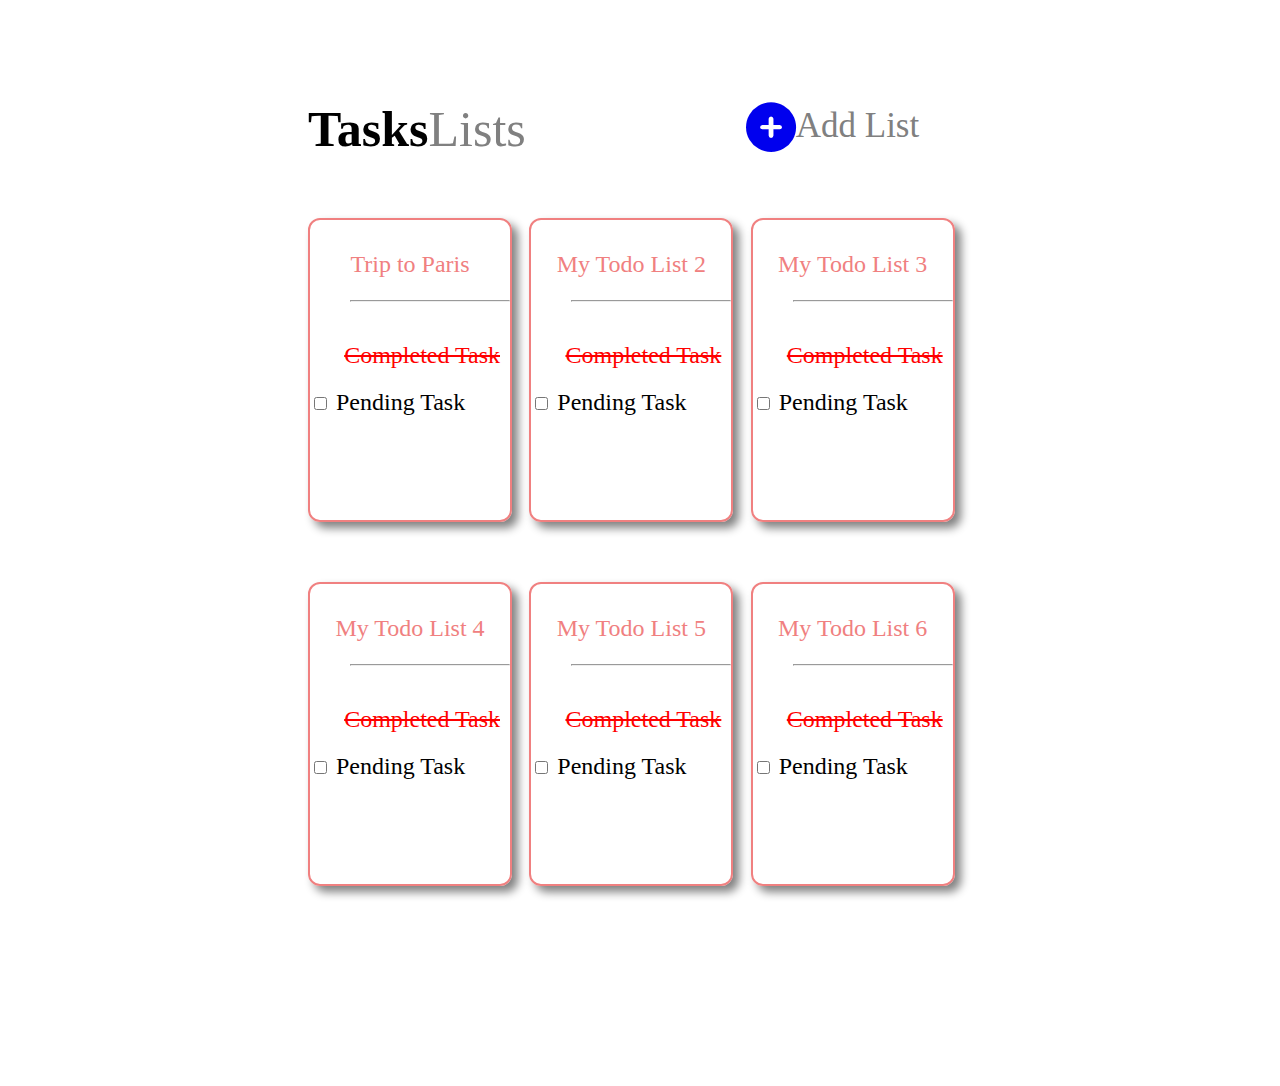
<file: index.html>
<!DOCTYPE html>
<html lang="en">
<head>
    <meta charset="UTF-8">
    <meta http-equiv="X-UA-Compatible" content="IE=edge">
    <meta name="viewport" content="width=device-width, initial-scale=1.0">
    <title>Document</title>
    <link rel="stylesheet" href="./index.css">
    <link rel="stylesheet" href="https://cdnjs.cloudflare.com/ajax/libs/font-awesome/6.0.0-beta2/css/all.min.css"/>

</head>
<body>
    <div class="homepage">
        <div class="heading">
            <div class=" word-task">Tasks</div> 
            <div class=" word-list">Lists</div>   
            <div>
                <!-- Logo link -->
                <a href="./index2.html"> <i class="fas fa-plus-circle" ></i> </a>
            </div>
            <!-- <div class=" word-addlist">Add List</div>    -->
            <a href="./index2.html" class=" word-addlist">Add List</a>

        </div>
        <!-- Trip TO Paris -->
        <div class="container">
            <div class="box">
                <a href="./index3.html" class="anchorlink"> <div class="box-heading ">Trip to Paris </div> </a>
                <div class="inside-box">
                    <hr class="hr-line-heading"> 
                    <div class="line-through-word">Completed Task</div>
                    <input type="checkbox" name="" id="" class="checkbox">
                    <label for="pending task">Pending Task</label>
                </div>
            </div>
            <!-- My Todo List 2-->
            <div class="box">
                <a href="" class="anchorlink"> <div class="box-heading ">My Todo List 2</div> </a>
                <div class="inside-box">
                    <hr class="hr-line-heading"> 
                    <div class="line-through-word">Completed Task</div>
                    <input type="checkbox" name="" id="" class="checkbox">
                    <label for="pending task">Pending Task</label>
                </div>
            </div>
            <!-- My Todo List 3-->
            <div class="box">
                <a href="" class="anchorlink"> <div class="box-heading ">My Todo List 3</div> </a>
                <div class="inside-box">
                    <hr class="hr-line-heading"> 
                    <div class="line-through-word">Completed Task</div>
                    <input type="checkbox" name="" id="" class="checkbox">
                    <label for="pending task">Pending Task</label>
                </div>
            </div>
             <!-- My Todo List 4-->
             <div class="box">
                <a href="" class="anchorlink"> <div class="box-heading ">My Todo List 4</div> </a>
                <div class="inside-box">
                    <hr class="hr-line-heading"> 
                    <div class="line-through-word">Completed Task</div>
                    <input type="checkbox" name="" id="" class="checkbox">
                    <label for="pending task">Pending Task</label>
                </div>
            </div>
             <!-- My Todo List 5-->
             <div class="box">
                <a href="" class="anchorlink"> <div class="box-heading ">My Todo List 5</div> </a>
                <div class="inside-box">
                    <hr class="hr-line-heading"> 
                    <div class="line-through-word">Completed Task</div>
                    <input type="checkbox" name="" id="" class="checkbox">
                    <label for="pending task">Pending Task</label>
                </div>
            </div>
             <!-- My Todo List 6-->
             <div class="box">
                <a href="" class="anchorlink"> <div class="box-heading ">My Todo List 6</div> </a>
                <div class="inside-box">
                    <hr class="hr-line-heading"> 
                    <div class="line-through-word">Completed Task</div>
                    <input type="checkbox" name="" id="" class="checkbox">
                    <label for="pending task">Pending Task</label>
                </div>
            </div>
            
        </div>

    </div>
</body>
</html>
</file>
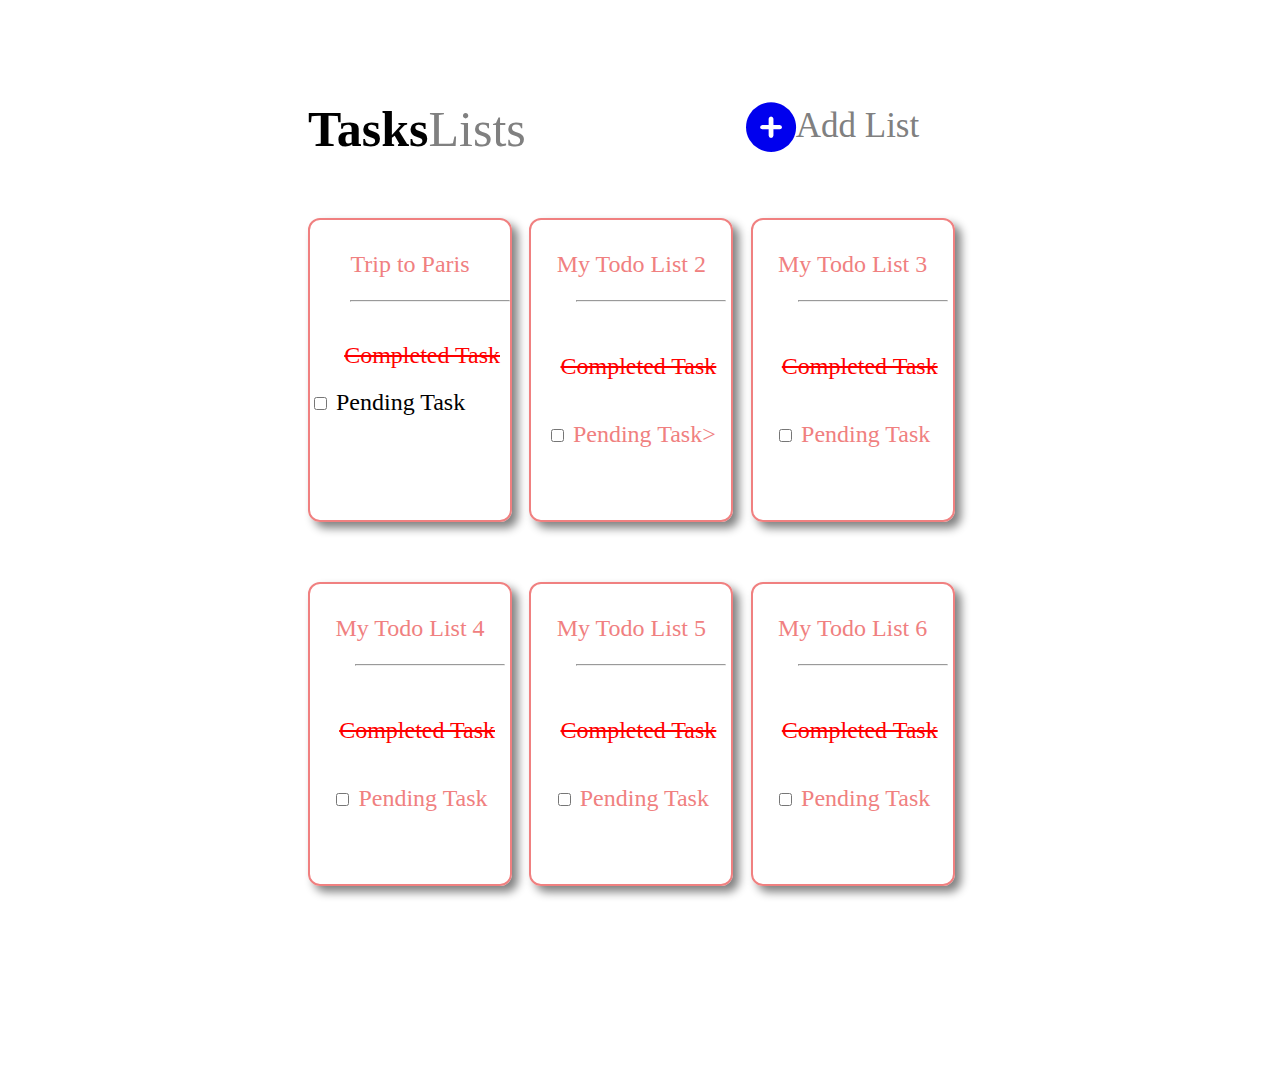
<file: djhfj.html>
<!DOCTYPE html>
<html lang="en">
<head>
    <meta charset="UTF-8">
    <meta http-equiv="X-UA-Compatible" content="IE=edge">
    <meta name="viewport" content="width=device-width, initial-scale=1.0">
    <title>Document</title>
    <link rel="stylesheet" href="./index.css">
    <link rel="stylesheet" href="https://cdnjs.cloudflare.com/ajax/libs/font-awesome/6.0.0-beta2/css/all.min.css"/>

</head>
<body>
    <div class="homepage">
        <div class="heading">
            <div class=" word-task">Tasks</div> 
            <div class=" word-list">Lists</div>   
            <div>
                <!-- Logo link -->
                <a href="./index2.html"> <i class="fas fa-plus-circle" ></i> </a>
            </div>
            <!-- <div class=" word-addlist">Add List</div>    -->
            <a href="./index2.html" class=" word-addlist">Add List</a>

        </div>
        <!-- Trip TO Paris -->
        <div class="container">
            <div class="box">
                <a href="./index3.html" class="anchorlink"> <div class="box-heading ">Trip to Paris </div> </a>
                <div class="inside-box">
                    <hr class="hr-line-heading"> 
                    <div class="line-through-word">Completed Task</div>
                    <input type="checkbox" name="" id="" class="checkbox">
                    <label for="pending task" class="pending">Pending Task</label>
                </div>
            </div>
            <!-- My Todo List 2-->
            <div class="box">
                <div class="box-heading">My Todo List 2
                    <div class="inside-box">
                        <hr class="hr-line-heading"> 
                        <div class="line-through-word">Completed Task</div>
                        <input type="checkbox" name="" id="" class="checkbox">
                        <label for="pending task" class="pending">Pending Task</label>>
                    </div>
                </div>
            </div>
            <!-- My Todo List 3-->
            <div class="box">
                <div class="box-heading">My Todo List 3
                    <div class="inside-box">
                        <hr class="hr-line-heading"> 
                        <div class="line-through-word">Completed Task</div>
                        <input type="checkbox" name="" id="" class="checkbox">
                        <label for="pending task" class="pending">Pending Task</label>
                    </div>  
                </div>  
            </div>
             <!-- My Todo List 4-->
             <div class="box">
                <div class="box-heading">My Todo List 4
                    <div class="inside-box">
                        <hr class="hr-line-heading"> 
                        <div class="line-through-word">Completed Task</div>
                        <input type="checkbox" name="" id="" class="checkbox">
                        <label for="pending task" class="pending">Pending Task</label>
                    </div>
                </div>
            </div>
             <!-- My Todo List 5-->
             <div class="box">
                <div class="box-heading">My Todo List 5
                    <div class="inside-box">
                        <hr class="hr-line-heading"> 
                        <div class="line-through-word">Completed Task</div>
                        <input type="checkbox" name="" id="" class="checkbox">
                        <label for="pending task" class="pending">Pending Task</label>
                    </div>
                </div>
            </div>
             <!-- My Todo List 6-->
             <div class="box">
                <div class="box-heading">My Todo List 6
                    <div class="inside-box">
                        <hr class="hr-line-heading"> 
                        <div class="line-through-word">Completed Task</div>
                        <input type="checkbox" name="" id="" class="checkbox">
                        <label for="pending task" class="pending">Pending Task</label>
                    </div>
                </div>
            </div>
            
        </div>

    </div>
</body>
</html>
</file>
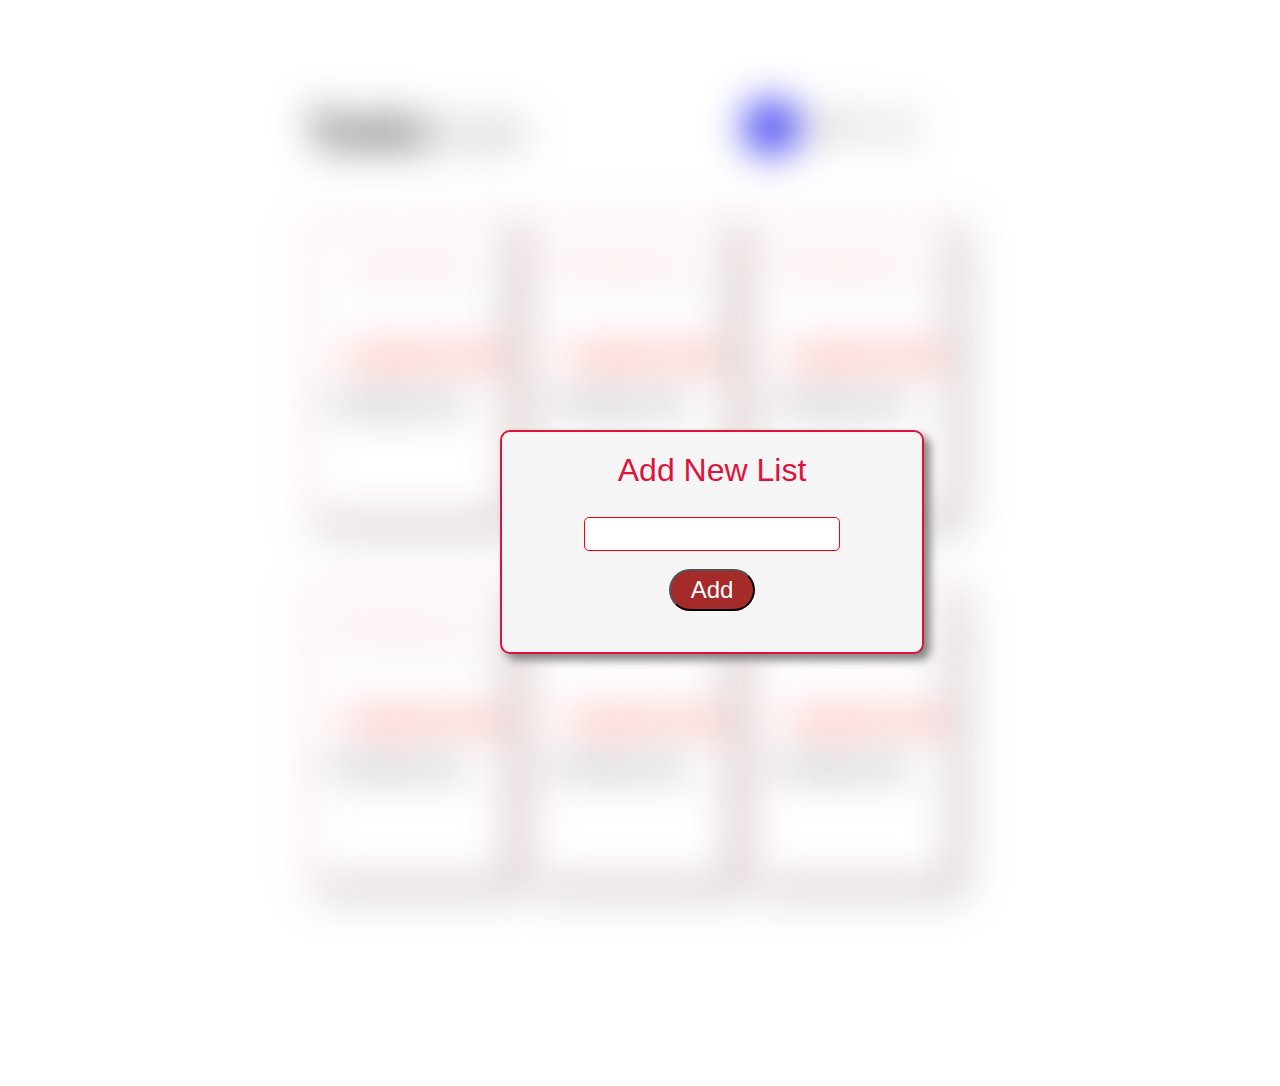
<file: index2.html>
<!DOCTYPE html>
<html lang="en">
<head>
    <meta charset="UTF-8">
    <meta http-equiv="X-UA-Compatible" content="IE=edge">
    <meta name="viewport" content="width=device-width, initial-scale=1.0">
    <title>Document</title>
    <link rel="stylesheet" href="./index2.css">
    <link rel="stylesheet" href="https://cdnjs.cloudflare.com/ajax/libs/font-awesome/6.0.0-beta2/css/all.min.css"/>
</head>
<body>
    <!-- BLUR -->
    <div class="blur-box"> 
        <div class="homepage">
            <div class="heading">
                <div class=" word-task">Tasks</div> 
                <div class=" word-list">Lists</div>   
                <div>
                    <!-- Logo link -->
                    <a href="./index2.html"> <i class="fas fa-plus-circle" ></i> </a>
                </div>
                <!-- <div class=" word-addlist">Add List</div>    -->
                <a href="./index2.html" class=" word-addlist">Add List</a>
    
            </div>
            <!-- Trip TO Paris -->
            <div class="container">
                <div class="box">
                    <a href="./index3.html" class="anchorlink"> <div class="box-heading ">Trip to Paris </div> </a>
                    <div class="inside-box">
                        <hr class="hr-line-heading"> 
                        <div class="line-through-word">Completed Task</div>
                        <input type="checkbox" name="" id="" class="checkbox">
                        <label for="pending task" class="pending">Pending Task</label>
                    </div>
                </div>
                <!-- My Todo List 2-->
                <div class="box">
                    <a href="" class="anchorlink"> <div class="box-heading ">My Todo List 2</div> </a>
                    <div class="inside-box">
                        <hr class="hr-line-heading"> 
                        <div class="line-through-word">Completed Task</div>
                        <input type="checkbox" name="" id="" class="checkbox">
                        <label for="pending task" class="pending">Pending Task</label>
                    </div>
                </div>
                <!-- My Todo List 3-->
                <div class="box">
                    <a href="" class="anchorlink"> <div class="box-heading ">My Todo List 3</div> </a>
                    <div class="inside-box">
                        <hr class="hr-line-heading"> 
                        <div class="line-through-word">Completed Task</div>
                        <input type="checkbox" name="" id="" class="checkbox">
                        <label for="pending task" class="pending">Pending Task</label>
                    </div>
                </div>
                 <!-- My Todo List 4-->
                 <div class="box">
                    <a href="" class="anchorlink"> <div class="box-heading ">My Todo List 4</div> </a>
                    <div class="inside-box">
                        <hr class="hr-line-heading"> 
                        <div class="line-through-word">Completed Task</div>
                        <input type="checkbox" name="" id="" class="checkbox">
                        <label for="pending task" class="pending">Pending Task</label>
                    </div>
                </div>
                 <!-- My Todo List 5-->
                 <div class="box">
                    <a href="" class="anchorlink"> <div class="box-heading ">My Todo List 5</div> </a>
                    <div class="inside-box">
                        <hr class="hr-line-heading"> 
                        <div class="line-through-word">Completed Task</div>
                        <input type="checkbox" name="" id="" class="checkbox">
                        <label for="pending task" class="pending">Pending Task</label>
                    </div>
                </div>
                 <!-- My Todo List 6-->
                 <div class="box">
                    <a href="" class="anchorlink"> <div class="box-heading ">My Todo List 6</div> </a>
                    <div class="inside-box">
                        <hr class="hr-line-heading"> 
                        <div class="line-through-word">Completed Task</div>
                        <input type="checkbox" name="" id="" class="checkbox">
                        <label for="pending task" class="pending">Pending Task</label>
                    </div>
                </div>
                
            </div>
    
        </div>
    </div>
    
    
    
        <!-- ON SCREEN -->
   
    <div class="main-box">
        <form action="">
            <div class="word">
                <label for="newlist">Add New List</label>
            </div>
            <br>
            <div >
                <input type="text" id="newlist" class="space">
            </div>
            <br>
            <div >
                <input type="submit" id="Add" value="Add" class="submit-button">
            </div>
        </form>
    </div>
    
</body>
</html>
</file>
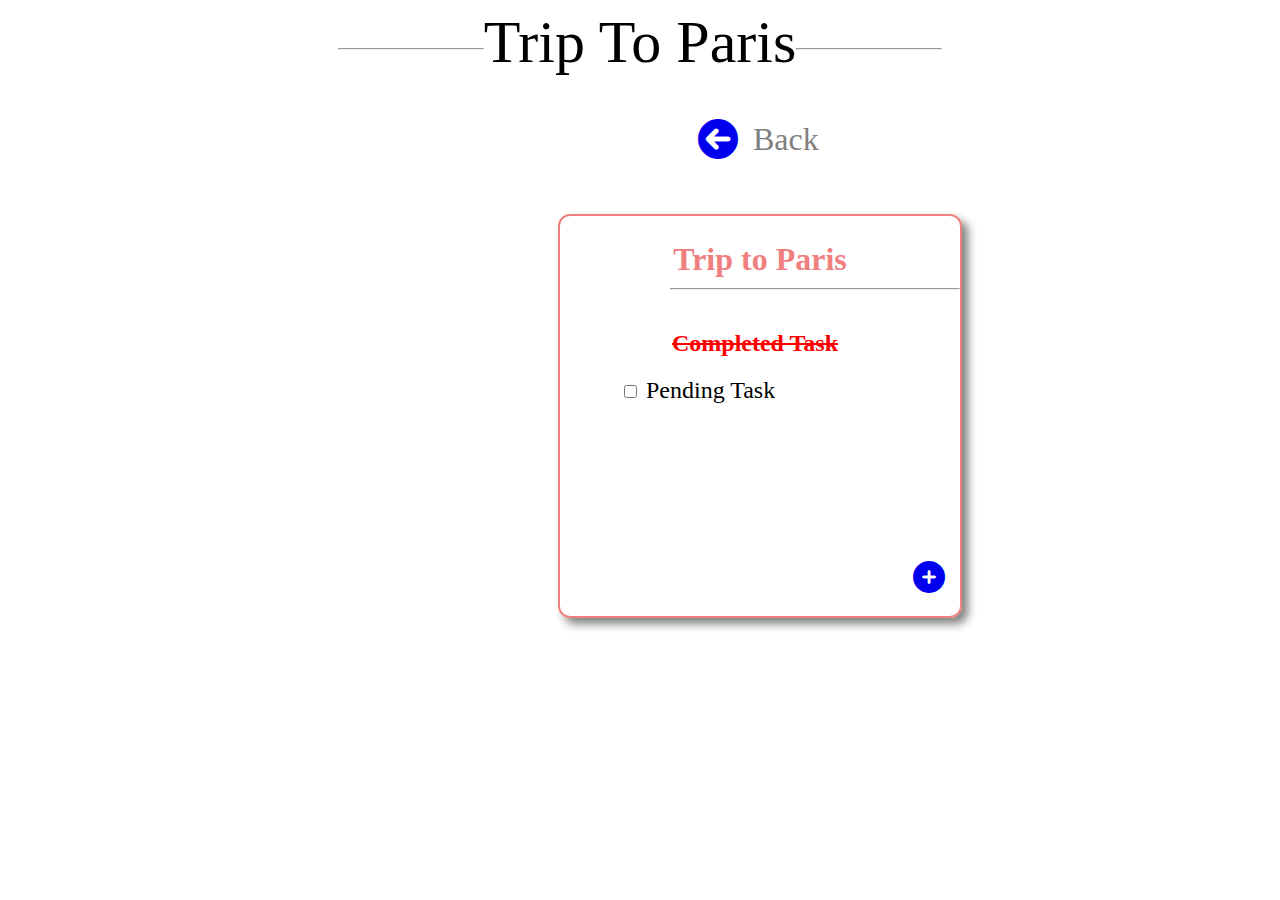
<file: index3.html>
<!DOCTYPE html>
<html lang="en">
<head>
    <meta charset="UTF-8">
    <meta http-equiv="X-UA-Compatible" content="IE=edge">
    <meta name="viewport" content="width=device-width, initial-scale=1.0">
    <title>Document</title>
    <link rel="stylesheet" href="./index3.css">
    <link rel="stylesheet" href="https://cdnjs.cloudflare.com/ajax/libs/font-awesome/6.0.0-beta2/css/all.min.css" >
</head>
<body>
    <div  class="heading">
        <span><hr></span>
        <span>
            <pre>Trip To Paris</pre>
        </span>
        <span><hr></span>
    </div>
    <div class="arrow-word">
        <div class="backarrow">
            <a href="./index.html"> 
                <i class="fas fa-arrow-circle-left"></i>
            </a>
        </div>
        <div class="word-back">
            <a href="./index.html" class="back">Back</a>
        </div>
    </div>

    <!-- Trip to paris box -->
    <div class="paris-box">
        <div class="box-heading">Trip to Paris </div>
        <hr class="hr-line-heading"> 
        <div class="line-through-word">Completed Task</div>
        <div class="box-inside">
            <div class="word-pending">
                <input type="checkbox" name="" id="">
                <label for="pending task" >Pending Task</label>
            </div>
            <div class="addlogo">
                <a href="./index4.html"><i class="fas fa-plus-circle" ></i></a>
            </div>
        </div>
    </div>

</body>
</html>
</file>
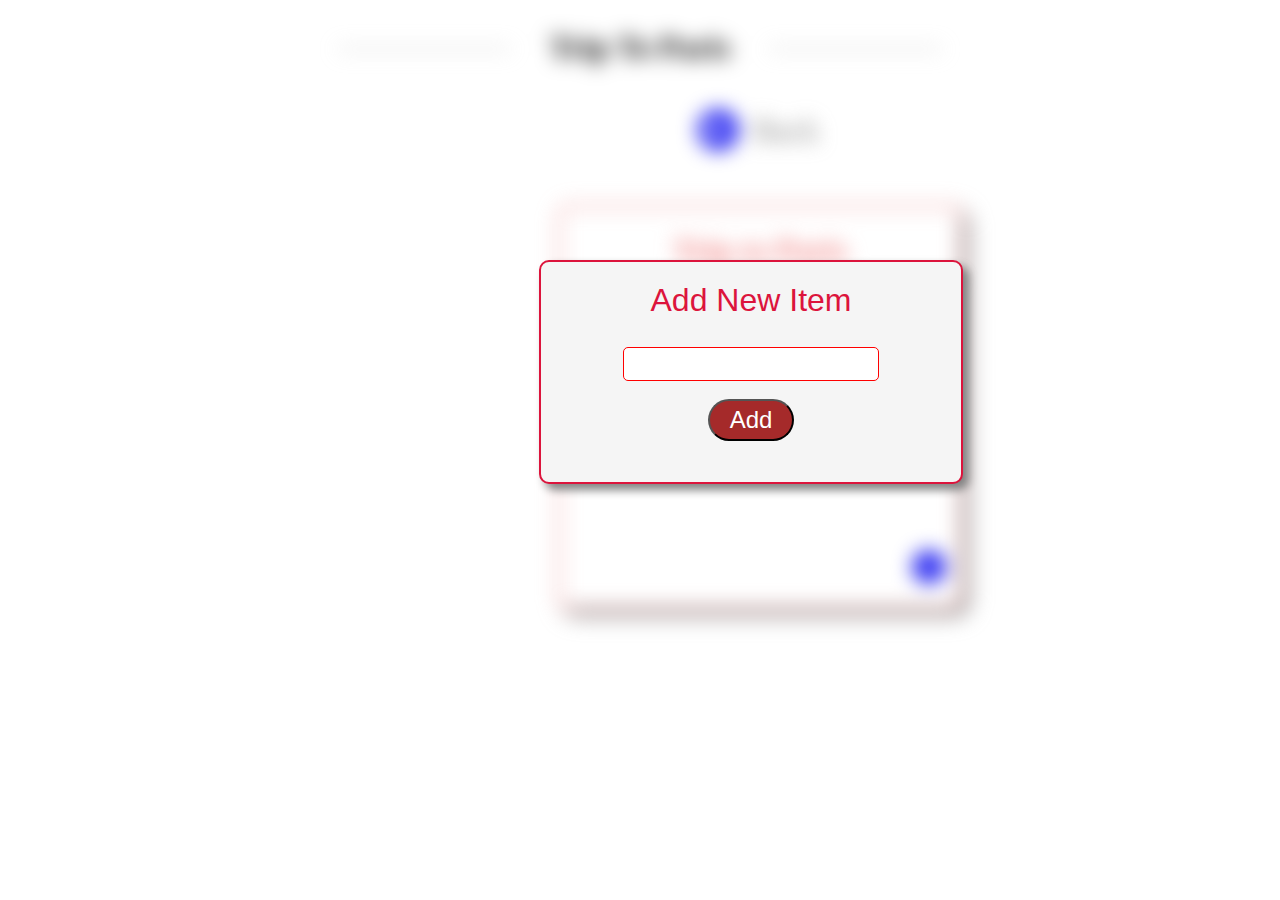
<file: index4.html>
<!DOCTYPE html>
<html lang="en">
<head>
    <meta charset="UTF-8">
    <meta http-equiv="X-UA-Compatible" content="IE=edge">
    <meta name="viewport" content="width=device-width, initial-scale=1.0">
    <title>Document</title>
    <link rel="stylesheet" href="./index4.css">
    <link rel="stylesheet" href="https://cdnjs.cloudflare.com/ajax/libs/font-awesome/6.0.0-beta2/css/all.min.css" >
</head>
<body>
    <!-- blur -->
    <div class="blur-box">
        <div  class="heading">
            <span><hr></span>
            <span>
                <h1>Trip To Paris</h1>
            </span>
            <span><hr></span>
        </div>
        <div class="arrow-word">
            <div class="backarrow">
                <a href="./index.html"> 
                    <i class="fas fa-arrow-circle-left"></i>
                </a>
            </div>
            <div class="word-back">
                <a href="./index.html" class="back">Back</a>
            </div>
        </div>

        <!-- Trip to paris box -->
        <div class="paris-box">
            <div class="box-heading">Trip to Paris </div>
            <hr class="hr-line-heading"> 
            <div class="line-through-word">Completed Task</div>
            <div class="box-inside">
                <div class="word-pending">
                    <input type="checkbox" name="" id="">
                    <label for="pending task" >Pending Task</label>
                </div>
                <div class="addlogo">
                    <a href="./index4.html"><i class="fas fa-plus-circle" ></i></a>
                </div>
            </div>
        </div>
    </div>
    <!-- ON SCREEN -->
    <div class="main-box">
        <form action="">
            <div class="word">
                <label for="newlist">Add New Item</label>
            </div>
            <br>
            <div >
                <input type="text" id="newlist" class="space">
            </div>
            <br>
            <div >
                <input type="submit" id="Add" value="Add" class="submit-button">
            </div>
        </form>
    </div>
</body>
</html>
</file>
<file: index.css>
.homepage{
    margin: 100px 300px 200px 300px ;
}
/* HEADING SECTION */
.heading{
    font-size: 50px;
    display: grid;
    grid-template-columns: 1.6fr 5.4fr 0.8fr 3fr;
}
.word-task{
    font-weight: bolder;
}
.word-list{
    font-weight: lighter;
    color: grey;
}
.word-addlist{
    color: grey;
    font-size:35px;
    text-decoration: none;
    margin-top: 6px;
}

/*  BOX SECTION */
.container{
    display: grid;
    grid-template-columns: 1fr 1fr 1fr;
}
.box-heading{
    text-align: center;
    color: lightcoral;
    font-size: x-large;
    padding: 20px 5px 0px 5px;
    line-height: 48px;
}
.hr-line-heading{
    margin-left: 40px;
}
.box{
    border: 2px solid lightcoral;
    height: 300px;
    width: 200px;
    margin-top: 60px;
    border-radius: 12px;
    font-size: x-large;
    box-shadow: 6px 6px 10px gray;
}
.anchorlink{
    text-decoration: none;
}
.line-through-word{
    margin: 40px 10px 10px 0px;
    text-decoration: line-through red;
    color: red;
    text-align: right;
    margin-bottom: 20px;
}


/* MOTO G4 SCREEN */

@media screen  and (max-width:360px) {
    
    .homepage{
        margin: 50px 20px 50px 20px ;
    }
    /* HEADING SECTION */
    .heading{
        font-size: 50px;
        display: grid;
        grid-template-columns: 1.6fr 5.4fr 3fr;
        margin-bottom: 15px;
    }
    .word-task{
        font-weight: bolder;
    }
    .word-list{
        font-weight: lighter;
        color: grey;
    }
    .word-addlist{
        display: none;
    }

    /* BOX SECTION */
    .container{
        display: grid;
        grid-template-columns: 1fr;
    }
    .box{
        border: 1px solid lightcoral;
        height: 90px;
        width: 265px;
        margin-top: 35px;
        border-radius: 12px;
        font-size: x-large;
        box-shadow: 6px 6px 10px grey;
    }
    .box-heading{
        text-align: center;
        color: gray;
        font-size: x-large;
        padding: 20px 5px 0px 5px;
        line-height: 48px;
    }
    .inside-box{
        display: none;
    }
    .anchorlink{
        text-decoration: none;
    }
}


/* FOR I_PAD SCREEN */

@media screen and (min-width:361px) and (max-width:768px) {
        
    .homepage{
        margin: 50px 20px 50px 20px ;
    }
    /* HEADING SECTION */
    .heading{
        font-size: 80px;
        display: grid;
        grid-template-columns: 3fr 6.5fr 1fr;
        margin-bottom: 15px;
    }
    .word-task{
        font-weight: bolder;
    }
    .word-list{
        font-weight: lighter;
        color: grey;
    }
    .word-addlist{
        display: none;
    }

    /* BOX SECTION */
    .container{
        display: grid;
        grid-template-columns: 1fr;
    }
    .box{
        border: 1px solid lightcoral;
        height: 90px;
        width: 89%;
        margin-top: 35px;
        border-radius: 12px;
        font-size: xx-large;
        box-shadow: 6px 6px 10px grey;
    }
    .box-heading{
        text-align: center;
        color: gray;
        font-size: xx-large;
        padding: 20px 5px 0px 5px;
        line-height: 48px;
    }
    .inside-box{
        display: none;
    }
    .anchorlink{
        text-decoration: none;
    }
}
</file>
<file: index2.css>
/* BLUR BOX FROM LINE 5 TO 55 */
.blur-box{
    filter: blur(20px);
}
.homepage{
    margin: 100px 300px 200px 300px ;
}
/* HEADING SECTION */
.heading{
    font-size: 50px;
    display: grid;
    grid-template-columns: 1.6fr 5.4fr 0.8fr 3fr;
}
.word-task{
    font-weight: bolder;
}
.word-list{
    font-weight: lighter;
    color: grey;
}
.word-addlist{
    color: grey;
    font-size:35px;
    text-decoration: none;
    margin-top: 6px;
}

/*  BOX SECTION */
.container{
    display: grid;
    grid-template-columns: 3fr 3fr 3fr;
}
.box-heading{
    text-align: center;
    color: lightcoral;
    font-size: x-large;
    padding: 20px 5px 0px 5px;
    line-height: 48px;
}
.hr-line-heading{
    margin-left: 40px;
}
.box{
    border: 2px solid lightcoral;
    height: 300px;
    width: 200px;
    margin-top: 60px;
    border-radius: 12px;
    font-size: x-large;
    box-shadow: 6px 6px 10px gray;
}
.anchorlink{
    text-decoration: none;
}
.line-through-word{
    margin: 40px 10px 10px 0px;
    text-decoration: line-through red;
    color: red;
    text-align: right;
    margin-bottom: 20px;
}


/* MOTO G4 SCREEN */

@media screen  and (max-width:360px) {
    
    .homepage{
        margin: 50px 20px 50px 20px ;
    }
    /* HEADING SECTION */
    .heading{
        font-size: 50px;
        display: grid;
        grid-template-columns: 1.6fr 5.4fr 3fr;
        margin-bottom: 15px;
    }
    .word-task{
        font-weight: bolder;
    }
    .word-list{
        font-weight: lighter;
        color: grey;
    }
    .word-addlist{
        display: none;
    }

    /* BOX SECTION */
    .container{
        display: grid;
        grid-template-columns: 1fr;
    }
    .box{
        border: 1px solid lightcoral;
        height: 90px;
        width: 265px;
        margin-top: 35px;
        border-radius: 12px;
        font-size: x-large;
        box-shadow: 6px 6px 10px grey;
    }
    .box-heading{
        text-align: center;
        color: gray;
        font-size: x-large;
        padding: 20px 5px 0px 5px;
        line-height: 48px;
    }
    .inside-box{
        display: none;
    }
    .anchorlink{
        text-decoration: none;
    }
}


/* FOR I_PAD SCREEN */

@media screen and (min-width:361px) and (max-width:768px) {
        
    .homepage{
        margin: 50px 20px 50px 20px ;
    }
    /* HEADING SECTION */
    .heading{
        font-size: 80px;
        display: grid;
        grid-template-columns: 3fr 6.5fr 1fr;
        margin-bottom: 15px;
    }
    .word-task{
        font-weight: bolder;
    }
    .word-list{
        font-weight: lighter;
        color: grey;
    }
    .word-addlist{
        display: none;
    }

    /* BOX SECTION */
    .container{
        display: grid;
        grid-template-columns: 1fr;
    }
    .box{
        border: 1px solid lightcoral;
        height: 90px;
        width: 89%;
        margin-top: 35px;
        border-radius: 12px;
        font-size: xx-large;
        box-shadow: 6px 6px 10px grey;
    }
    .box-heading{
        text-align: center;
        color: gray;
        font-size: xx-large;
        padding: 20px 5px 0px 5px;
        line-height: 48px;
    }
    .inside-box{
        display: none;
    }
    .anchorlink{
        text-decoration: none;
    }
}










/* ON SCREEN BOX- THE MAIN SCREENING BOX */

.main-box{
    border: 2px solid crimson;
    color: crimson;
    background: whitesmoke;
    height: 200px;
    width: 400px;
    border-radius: 10px;
    text-align: center;
    padding: 10px;
    position: absolute;
    left: 500px;
    top: 430px;
    z-index: 1;
    box-shadow: 6px 6px 10px gray;
}
.word{
    margin: 10px;
    font-size: xx-large;
    font-family: 'Segoe UI', Tahoma, Geneva, Verdana, sans-serif;
}
.space{
    border: 1px solid red;
    height: 30px;
    width: 250px;
    border-radius: 5px; 
}
.submit-button{
    font-size: x-large;
    padding: 5px 20px 5px 20px;
    border-radius: 30px;
    color: white;
    background:brown;
}

@media screen and (max-width:360px) {
    .main-box{
        border: 1px solid crimson;
        color: crimson;
        background: whitesmoke;
        height: 200px;
        width: 300px;
        border-radius: 10px;
        text-align: center;
        padding: 10px;
        position: absolute;
        left: 15px;
        top: 230px;
        z-index: 1;
        box-shadow: 6px 6px 10px grey;
    }
    .word{
        margin: 10px;
        font-size: xx-large;
        font-family: 'Segoe UI', Tahoma, Geneva, Verdana, sans-serif;
    }
    .space{
        border: 1px solid red;
        height: 30px;
        width: 250px;
        border-radius: 5px; 
    }
    .submit-button{
        font-size: x-large;
        padding: 5px 20px 5px 20px;
        border-radius: 30px;
        color: white;
        background:brown;
    }
    
}

@media screen and (min-width:361px) and (max-width:768px) {

    .main-box{
        border: 1px solid crimson;
        color: crimson;
        background: whitesmoke;
        height: 300px;
        width: 80%;
        border-radius: 10px;
        text-align: center;
        padding: 10px;
        position: absolute;
        left: 45px;
        top: 384px;
        z-index: 1;
        box-shadow: 6px 6px 10px grey;
    }
    .word{
        margin-top: 30px;
        margin-bottom: 10px;
        font-size: xxx-large;
        font-family: 'Segoe UI', Tahoma, Geneva, Verdana, sans-serif;
    }
    .space{
        border: 1px solid red;
        height: 40px;
        width: 450px;
        border-radius: 5px;
        margin-bottom: 15px;
    }
    .submit-button{
        font-size: xx-large;
        padding: 15px 50px 15px 50px;
        border-radius: 50px;
        color: white;
        background: brown;
    }
}
</file>
<file: index3.css>
/*  MAIN HEADING */
.heading {
    text-align: center;
    display: grid;
    grid-template-columns: 1fr 1.5fr 1fr;
    margin-left: 330px;
    margin-right: 330px;
}
hr{
    margin-top: 40px;
}
pre{
    font-size: 60px;
    font-family: serif;
    margin-bottom: 20px;
    margin-top: 0px;
}
/*  MAIN BODY ELEMENT */
.arrow-word{
    display: flex;
    margin:20px 690px 50px 690px; 
}
.backarrow{
    font-size:40px;
    color: crimson;
}
.word-back{
    font-size: xx-large;
    color: grey;
    margin-top: 4px;   
    margin-left: 15px;
}
.back{
    text-decoration: none; 
    color:gray ;
}
.paris-box{
    border: 2px solid lightcoral;
    height: 400px;
    width: 400px;
    border-radius: 12px;
    font-size: x-large;
    margin-top: 50px;
    margin-left: 550px;
    box-shadow: 6px 6px 10px gray;
}
.box-heading{
    text-align: center;
    color: lightcoral;
    font-size: xx-large;
    font-weight: bolder;
    padding: 25px 5px 0px 5px;
    text-decoration: underline white;
}
.hr-line-heading{
    margin-top: 10px;
    margin-left: 110px;
}
.box-inside{
    display: grid;
    grid-template-rows: 5fr 2fr;
}
.word-pending{
    margin-left:60px;
}
.line-through-word{
    margin: 40px 10px 10px 0px;
    text-decoration: line-through red;
    color: red;
    font-weight: bold;
    text-align: center;
    margin-bottom: 20px;
}
.addlogo{
    font-size: xx-large;
    padding: 15px;
    text-align: end;  
}



/* MOTO G4 SCREEN */
@media screen  and (max-width:360px) {
    /*  MAIN HEADING */
    .heading {
        font-family: serif;
        margin-left: 40px;
        margin-right: 0px;
    }
    hr{
        display: none;
    }
    pre{
        font-size: xxx-large;
        margin-top: 25px;
        margin-bottom: 7px;
    }
    /*  MAIN BODY ELEMENT */

    .backarrow{
        font-size: 46px;
        position: absolute;
        top: 38px;
        left: 25px;
    }
    .word-back{
        display: none;
    }
    .paris-box{
        border: 1px solid lightcoral;
        height: 400px;
        width: 300px;
        border-radius: 12px;
        font-size: x-large;
        margin-left: 21px;
        box-shadow: 6px 6px 10px grey;
    }
    .box-heading{
        text-align: center;
        color: lightcoral;
        font-size: xx-large;
        font-weight: bolder;
        padding: 25px 5px 0px 5px;
        text-decoration: underline white;
    }
    .hr-line-heading{
        margin-top: 10px;
        margin-left: 110px;
    }
    .box-inside{
        display: grid;
        grid-template-rows: 5fr 2fr;
    }
    .word-pending{
        margin-left:60px;
    }
    .line-through-word{
        margin: 40px 10px 10px 0px;
        text-decoration: line-through red;
        color: red;
        font-weight: bold;
        text-align: center;
        margin-bottom: 20px;
    }
    .addlogo{
        font-size: xx-large;
        padding: 15px;
        text-align: end;  
    }
}


/* I-PAD SCREEN */

@media screen and (min-width:361px) and (max-width:768px) {

    /*  MAIN HEADING */
    .heading {
        font-family: serif;
        margin-left: 40px;
        margin-right: 0px;
    }
    hr{
        display: none;
    }
    pre{
        font-size: 75px;
        margin-top: 25px;
        margin-bottom: 7px;
    }
    /*  MAIN BODY ELEMENT */
    .backarrow{
        font-size: 80px;
        position: absolute;
        top: 39px;
        left: 88px;
    }
    .word-back{
        display: none;
    }
    .paris-box{
        border: 1px solid lightcoral;
        height: 650px;
        width: 80%;
        border-radius: 12px;
        font-size: xxx-large;
        margin-left: 63px;
        box-shadow: 6px 6px 10px grey;
    }
    .box-heading{
        text-align: center;
        color: lightcoral;
        font-size: 62px;
        font-weight: bolder;
        padding: 30px 5px 30px 5px;
        text-decoration: underline white;
    }
    .hr-line-heading{
        margin-top: 10px;
        margin-left: 110px;
    }
    .box-inside{
        display: grid;
        grid-template-rows: 4.8fr 2fr;
    }
    .word-pending{
        margin-left: 60px;
    }
    .line-through-word{
        margin: 25px 10px 10px 0px;
        text-decoration: line-through red;
        color: red;
        font-weight: bold;
        text-align: center;
        padding-bottom: 30px;
    }
    .addlogo{
        font-size: 70px;
        padding: 15px;
        text-align: end;
    }
}
</file>
<file: index4.css>
/* BLUR BOX (ADD NEW ITEM) */
.blur-box{
    filter: blur(10px);
}

/*  MAIN HEADING */
.heading {
    text-align: center;
    display: grid;
    grid-template-columns: 1fr 1.5fr 1fr;
    margin-left: 330px;
    margin-right: 330px;
}
hr{
    margin-top: 40px;
}
pre{
    font-size: 60px;
    font-family: serif;
    margin-bottom: 20px;
    margin-top: 0px;
}
/*  MAIN BODY ELEMENT */
.arrow-word{
    display: flex;
    margin:20px 690px 50px 690px; 
}
.backarrow{
    font-size:40px;
    color: crimson;
}
.word-back{
    font-size: xx-large;
    color: grey;
    margin-top: 4px;   
    margin-left: 15px;
}
.back{
    text-decoration: none; 
    color:gray ;
}
.paris-box{
    border: 2px solid lightcoral;
    height: 400px;
    width: 400px;
    border-radius: 12px;
    font-size: x-large;
    margin-top: 50px;
    margin-left: 550px;
    box-shadow: 6px 6px 10px gray;
}
.box-heading{
    text-align: center;
    color: lightcoral;
    font-size: xx-large;
    font-weight: bolder;
    padding: 25px 5px 0px 5px;
    text-decoration: underline white;
}
.hr-line-heading{
    margin-top: 10px;
    margin-left: 110px;
}
.box-inside{
    display: grid;
    grid-template-rows: 5fr 2fr;
}
.word-pending{
    margin-left:60px;
}
.line-through-word{
    margin: 40px 10px 10px 0px;
    text-decoration: line-through red;
    color: red;
    font-weight: bold;
    text-align: center;
    margin-bottom: 20px;
}
.addlogo{
    font-size: xx-large;
    padding: 15px;
    text-align: end;  
}



/* MOTO G4 SCREEN */
@media screen  and (max-width:360px) {
    /*  MAIN HEADING */
    .heading {
        font-family: serif;
        margin-left: 40px;
        margin-right: 0px;
    }
    hr{
        display: none;
    }
    pre{
        font-size: xxx-large;
        margin-top: 25px;
        margin-bottom: 7px;
    }
    /*  MAIN BODY ELEMENT */

    .backarrow{
        font-size: 46px;
        position: absolute;
        top: 38px;
        left: 25px;
    }
    .word-back{
        display: none;
    }
    .paris-box{
        border: 1px solid lightcoral;
        height: 400px;
        width: 300px;
        border-radius: 12px;
        font-size: x-large;
        margin-left: 21px;
        box-shadow: 6px 6px 10px grey;
    }
    .box-heading{
        text-align: center;
        color: lightcoral;
        font-size: xx-large;
        font-weight: bolder;
        padding: 25px 5px 0px 5px;
        text-decoration: underline white;
    }
    .hr-line-heading{
        margin-top: 10px;
        margin-left: 110px;
    }
    .box-inside{
        display: grid;
        grid-template-rows: 5fr 2fr;
    }
    .word-pending{
        margin-left:60px;
    }
    .line-through-word{
        margin: 40px 10px 10px 0px;
        text-decoration: line-through red;
        color: red;
        font-weight: bold;
        text-align: center;
        margin-bottom: 20px;
    }
    .addlogo{
        font-size: xx-large;
        padding: 15px;
        text-align: end;  
    }
}


/* I-PAD SCREEN */

@media screen and (min-width:361px) and (max-width:768px) {

    /*  MAIN HEADING */
    .heading {
        font-family: serif;
        margin-left: 40px;
        margin-right: 0px;
    }
    hr{
        display: none;
    }
    pre{
        font-size: 75px;
        margin-top: 25px;
        margin-bottom: 7px;
    }
    /*  MAIN BODY ELEMENT */
    .backarrow{
        font-size: 80px;
        position: absolute;
        top: 39px;
        left: 88px;
    }
    .word-back{
        display: none;
    }
    .paris-box{
        border: 1px solid lightcoral;
        height: 650px;
        width: 80%;
        border-radius: 12px;
        font-size: xxx-large;
        margin-left: 63px;
        box-shadow: 6px 6px 10px grey;
    }
    .box-heading{
        text-align: center;
        color: lightcoral;
        font-size: 62px;
        font-weight: bolder;
        padding: 30px 5px 30px 5px;
        text-decoration: underline white;
    }
    .hr-line-heading{
        margin-top: 10px;
        margin-left: 110px;
    }
    .box-inside{
        display: grid;
        grid-template-rows: 4.8fr 2fr;
    }
    .word-pending{
        margin-left: 60px;
    }
    .line-through-word{
        margin: 25px 10px 10px 0px;
        text-decoration: line-through red;
        color: red;
        font-weight: bold;
        text-align: center;
        padding-bottom: 30px;
    }
    .addlogo{
        font-size: 70px;
        padding: 15px;
        text-align: end;
    }
}

/*  ON SCREEN MAIN BOX */
.main-box{
    border: 2px solid crimson;
    color: crimson;
    background: whitesmoke;
    height: 200px;
    width: 400px;
    border-radius: 10px;
    text-align: center;
    padding: 10px;
    position: absolute;
    left: 539px;
    top: 260px;
    box-shadow: 6px 6px 10px gray;
    z-index: 1;
}
.word{
    margin: 10px;
    font-size: xx-large;
    font-family: 'Segoe UI', Tahoma, Geneva, Verdana, sans-serif;
}
.space{
    border: 1px solid red;
    height: 30px;
    width: 250px;
    border-radius: 5px; 
}
.submit-button{
    font-size: x-large;
    padding: 5px 20px 5px 20px;
    border-radius: 30px;
    color: white;
    background:brown;
}

/* ON SCREEN MAIN BOX
    ON MOTO G4 MOBILE SCREEN */
@media screen and (max-width:360px) {
    .main-box{
        order: 2px solid crimson;
        color: crimson;
        background: whitesmoke;
        height: 200px;
        width: 80%;
        border-radius: 10px;
        text-align: center;
        padding: 10px;
        position: absolute;
        left: 20px;
        top: 200px;
        box-shadow: 6px 6px 10px grey;
        z-index: 1;
    }
    .word{
        margin: 10px;
        font-size: xx-large;
        font-family: 'Segoe UI', Tahoma, Geneva, Verdana, sans-serif;
    }
    .space{
        border: 1px solid red;
        height: 30px;
        width: 250px;
        border-radius: 5px; 
    }
    .submit-button{
        font-size: x-large;
        padding: 5px 20px 5px 20px;
        border-radius: 30px;
        color: white;
        background:brown;
    }
}




/* ON SCREEN MAIN BOX
    ON I-PAD SCREEN */
@media screen and (min-width:361px) and (max-width:768px) {
    .main-box{
        border: 1px solid crimson;
        color: crimson;
        background: whitesmoke;
        height: 350px;
        width: 75%;
        border-radius: 20px;
        text-align: center;
        padding: 10px;
        position: absolute;
        left: 65px;
        top: 245px;
        box-shadow: 6px 6px 10px grey;
        z-index: 1;
    }
    .word{
        margin: 15px;
        font-size: xxx-large;
        font-family: 'Segoe UI', Tahoma, Geneva, Verdana, sans-serif;
    }
    .space{
        border: 1px solid red;
        height: 50px;
        width: 75%;
        border-radius: 10px;
    }
    .submit-button{
        font-size: xxx-large;
        padding: 10px 50px 10px 50px;
        border-radius: 30px;
        color: white;
        background: brown;
        margin-top: 10px;
    }
}
</file>
